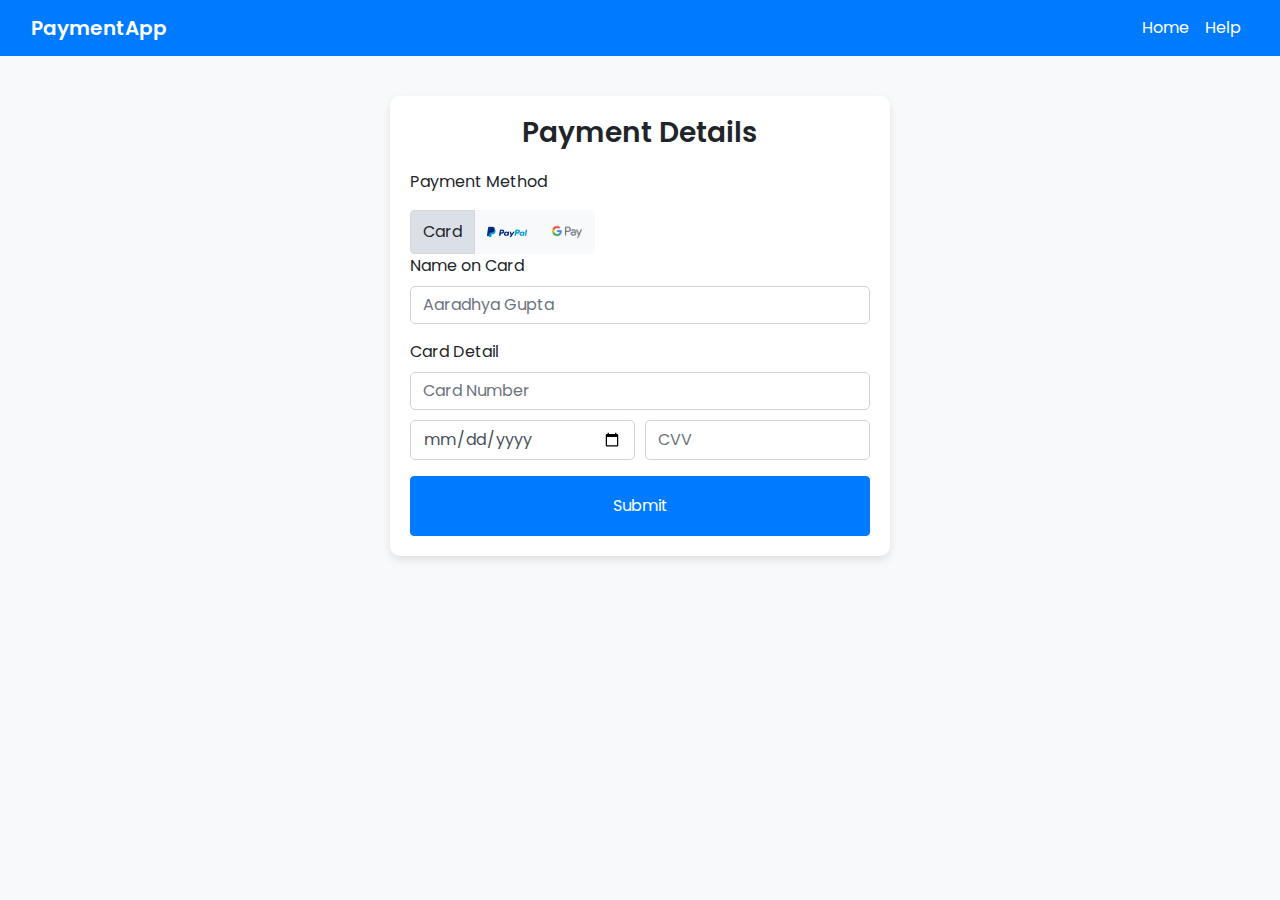
<file: index.html>
<!doctype html>
<html lang="en">

<head>
    <meta charset="utf-8">
    <meta name="viewport" content="width=device-width, initial-scale=1">
    <title>Payment Form</title>
    <link rel="stylesheet" href="https://maxcdn.bootstrapcdn.com/bootstrap/4.1.3/css/bootstrap.min.css" />
    <script src="https://ajax.googleapis.com/ajax/libs/jquery/3.3.1/jquery.min.js"></script>
    <script src="https://cdnjs.cloudflare.com/ajax/libs/popper.js/1.14.3/umd/popper.min.js"></script>
    <script src="https://maxcdn.bootstrapcdn.com/bootstrap/4.1.3/js/bootstrap.min.js"></script>
    <link rel="stylesheet" href="style.css">
</head>

<body>
    <nav class="navbar navbar-expand-lg">
        <div class="container-fluid">
            <a class="navbar-brand" href="#">PaymentApp</a>
            <div class="collapse navbar-collapse justify-content-end" id="navbarNav">
                <ul class="navbar-nav">
                    <li class="nav-item">
                        <a class="nav-link" href="#">Home</a>
                    </li>
                    <li class="nav-item">
                        <a class="nav-link" href="#">Help</a>
                    </li>
                </ul>
            </div>
        </div>
    </nav>

    <div id="main">
        <h3>Payment Details</h3>
        <p>Payment Method</p>
        <div class="btn-group" role="group" aria-label="Payment Methods">
            <button type="button" class="btn btn-light active">Card</button>
            <button type="button" class="btn btn-light">
                <img src="./paypal-removebg-preview.png" alt="Paypal" height="20">
            </button>
            <button type="button" class="btn btn-light">
                <img src="./Google_Pay_GPay_Logo-512.webp" alt="Google Pay" height="30">
            </button>
        </div>
        <form>
            <div class="mb-3">
                <label for="name" class="form-label">Name on Card</label>
                <input type="text" id="name" class="form-control" placeholder="Aaradhya Gupta">
            </div>
            <div class="mb-3">
                <label for="card-detail" class="form-label">Card Detail</label>
                <input type="text" id="card-detail" class="form-control" placeholder="Card Number">
                <div class="cd1">
                    <input type="date" class="form-control" placeholder="MM/YY">
                    <input type="text" class="form-control" placeholder="CVV">
                </div>
            </div>
            <button type="submit" class="btn btn-primary"><a href="./thanks.html" class="btn btn-primary" style="text-decoration: none;">Submit</a>
            </button>
        </form>
    </div>
</body>

</html>
</file>
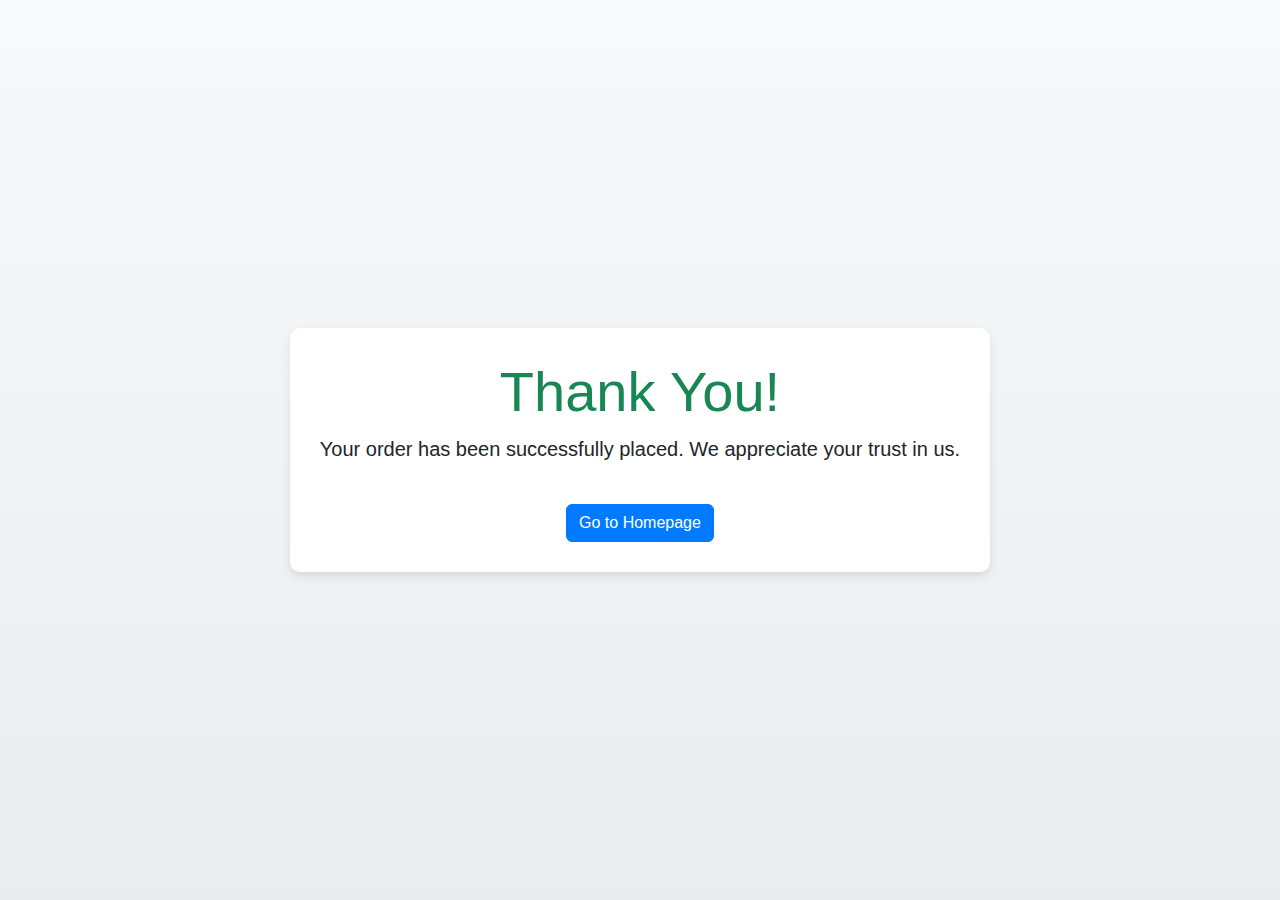
<file: thanks.html>
<!DOCTYPE html>
<html lang="en">
<head>
    <meta charset="UTF-8">
    <meta name="viewport" content="width=device-width, initial-scale=1.0">
    <title>Thank You</title>
    <link href="https://cdn.jsdelivr.net/npm/bootstrap@5.3.0-alpha1/dist/css/bootstrap.min.css" rel="stylesheet">
    <style>
        body {
            background: linear-gradient(to bottom, #f8f9fa, #e9ecef);
            font-family: 'Segoe UI', Tahoma, Geneva, Verdana, sans-serif;
        }
        .thank-you-card {
            background: white;
            padding: 30px;
            border-radius: 10px;
            box-shadow: 0 4px 10px rgba(0, 0, 0, 0.1);
        }
        .btn-primary {
            background-color: #007bff;
            border-color: #007bff;
        }
        .btn-primary:hover {
            background-color: #0056b3;
            border-color: #004085;
        }
    </style>
</head>
<body>
    <div class="container d-flex justify-content-center align-items-center" style="height: 100vh;">
        <div class="thank-you-card text-center">
            <h1 class="display-4 text-success">Thank You!</h1>
            <p class="lead">Your order has been successfully placed. We appreciate your trust in us.</p>
            <a href="./ecommercewebsite.html.html" class="btn btn-primary mt-4">Go to Homepage</a>
        </div>
    </div>

    <script src="https://cdn.jsdelivr.net/npm/bootstrap@5.3.0-alpha1/dist/js/bootstrap.bundle.min.js"></script>
</body>
</html>
</file>
<file: style.css>
@import url('https://fonts.googleapis.com/css2?family=Poppins:wght@300;400;500;600;700&display=swap');

body {
    margin: 0;
    padding: 0;
    box-sizing: border-box;
    font-family: 'Poppins', sans-serif;
    background-color: #f8f9fa;
}

nav {
    width: 100%;
    background-color: #007bff;
    padding: 10px 20px;
}

nav .navbar-brand {
    color: #fff;
    font-weight: 600;
}

nav .nav-link {
    color: #fff;
}

#main {
    border-radius: 10px;
    padding: 20px;
    width: 100%;
    max-width: 500px;
    background-color: #fff;
    box-shadow: 0 4px 8px rgba(0, 0, 0, 0.1);
    margin: 40px auto;
}

h3 {
    text-align: center;
    font-weight: 600;
    margin-bottom: 20px;
}

.btn-group button {
    width: 100%;
    max-width: 90px;
}

.btn-light.active {
    background-color: #007bff;
    color: #fff;
}

.form-control {
    border-radius: 5px;
}

.cd1 {
    display: flex;
    gap: 10px;
    margin-top: 10px;
}

button[type="submit"] {
    width: 100%;
    padding: 10px;
    font-size: 16px;
    font-weight: 500;
}
</file>
